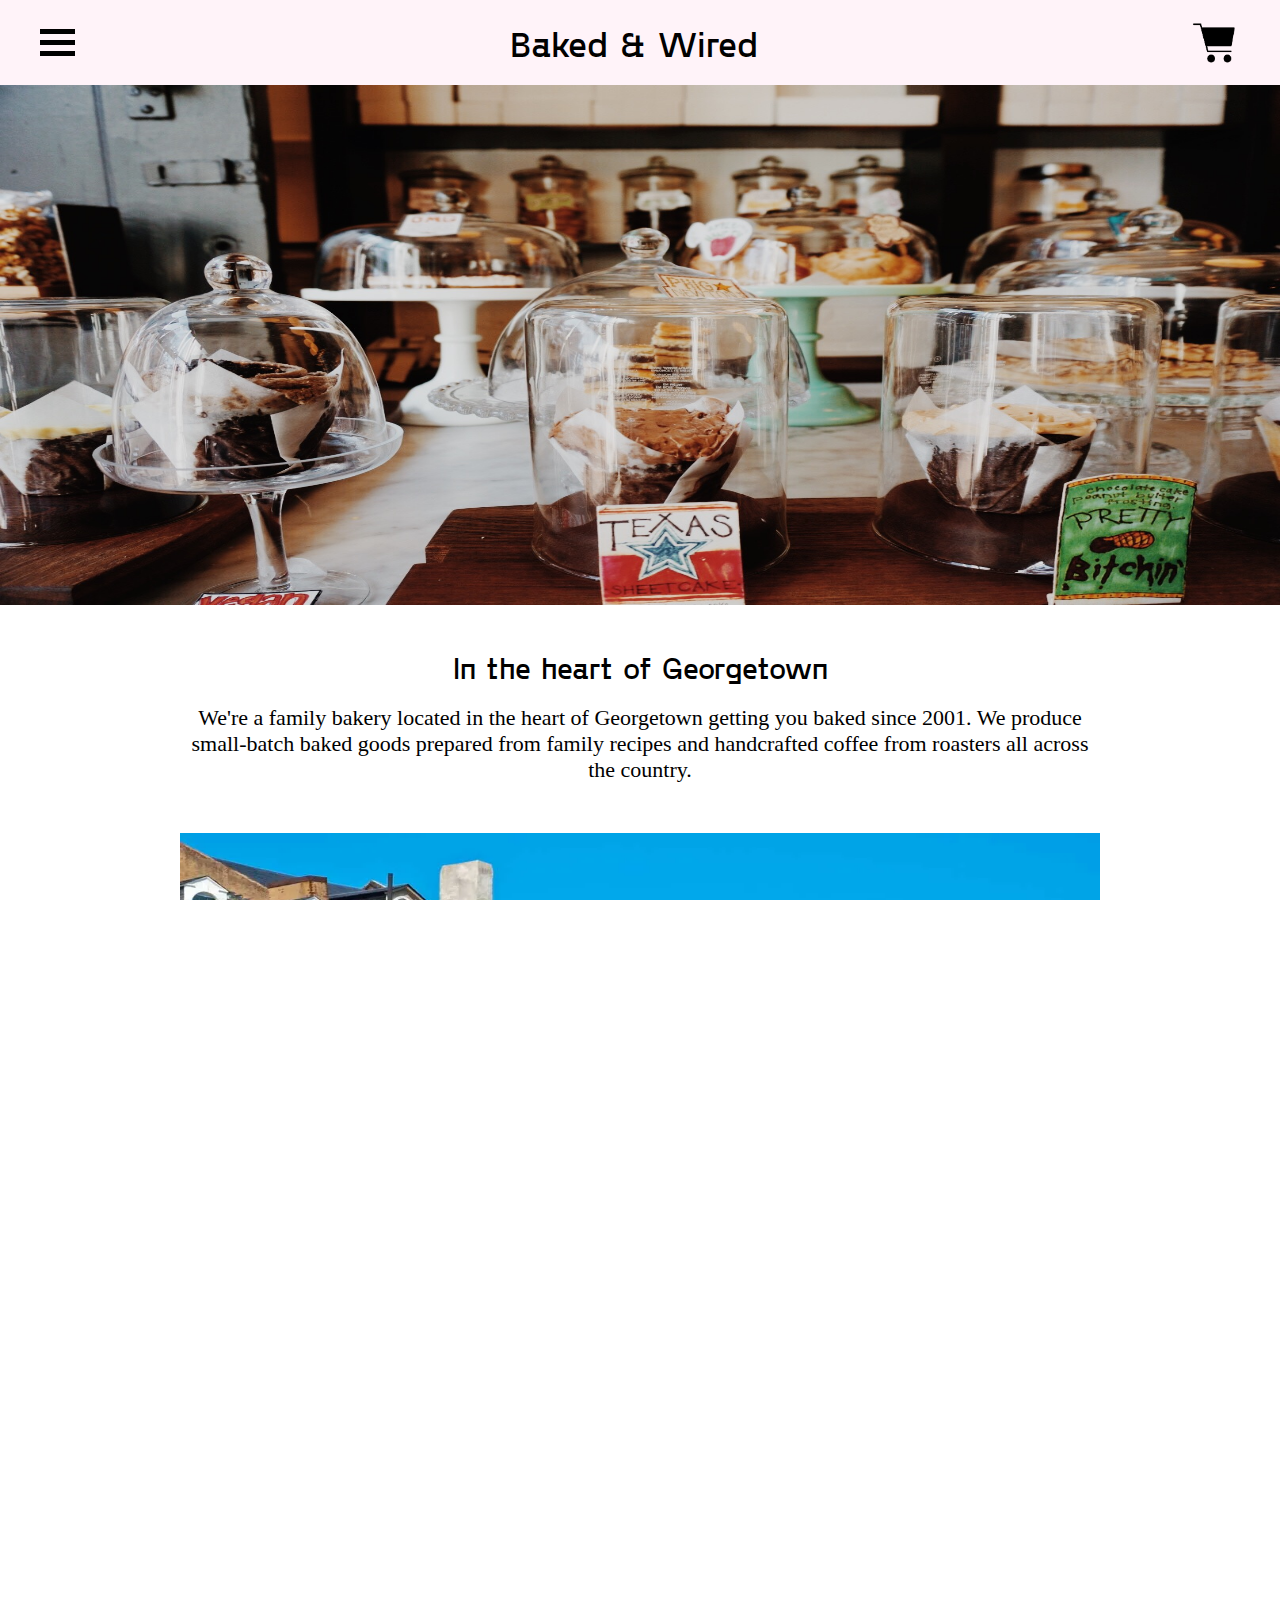
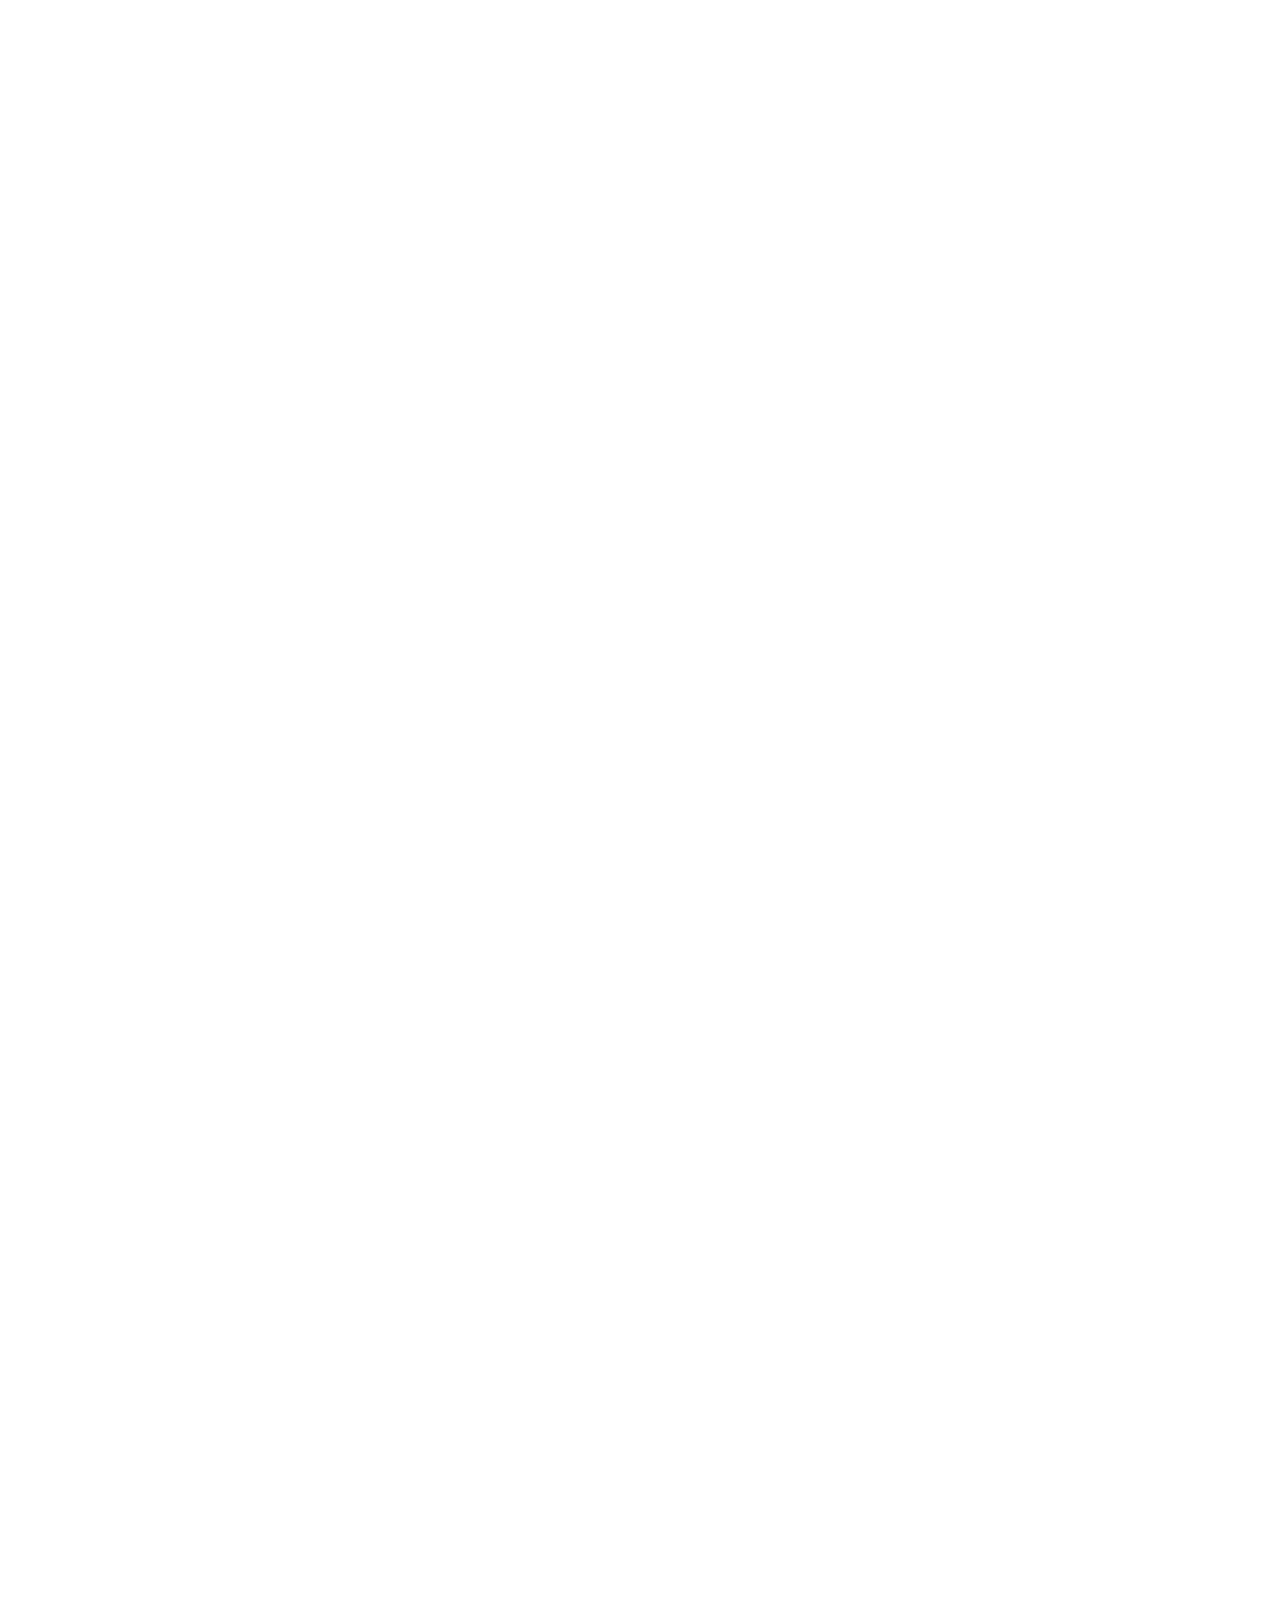
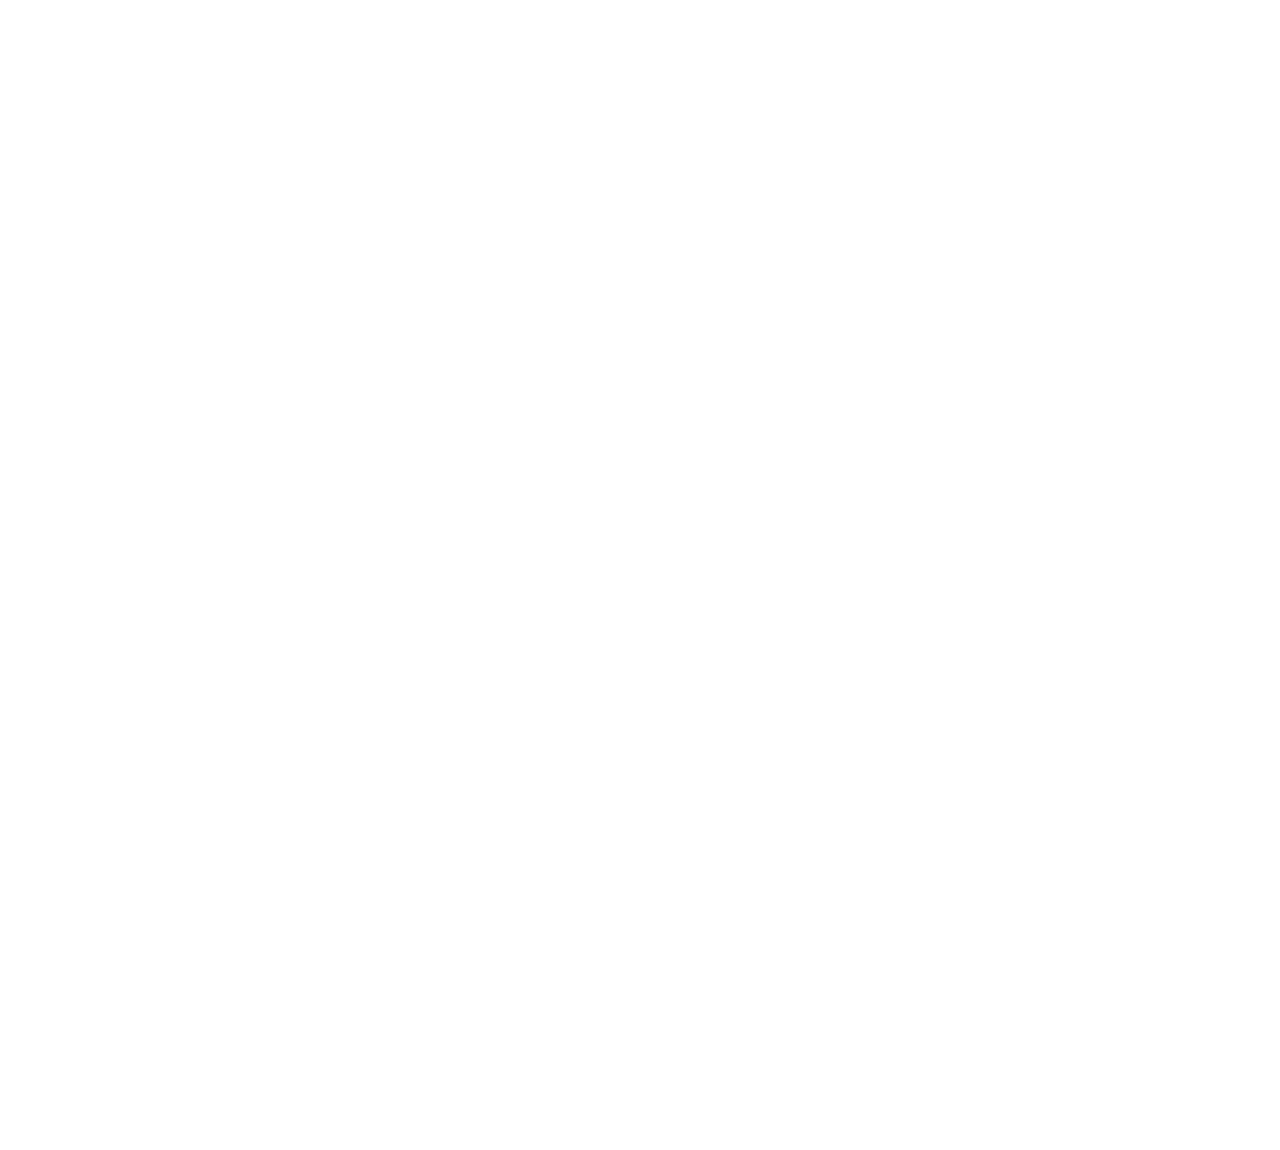
<file: index.html>
<!DOCTYPE html>
<html lang="en">
<head>
    <meta charset="UTF-8">
    <meta name="viewport" content="width=device-width, initial-scale=1.0">
    <link rel="stylesheet" href="css/reset.css">
    <link rel="stylesheet" href="css/style.css">
    <link rel="icon" type="image/x-icon" href="images/BWfavicon.jpg"> 
    <title>Baked & Wired</title>
</head>
<body>
    <a href = "#main" class="skip">Skip to Main Content</a>
    <header>
        <div class="hamburger-container" onclick="ShowHide(this)">
            <div class="bar1"></div>
            <div class="bar2"></div>
            <div class="bar3"></div>
        </div>
          
        <div id="Menu">
            <h2><a href="orders.html">advanced orders</a></h2>
            <h2><a href="https://order.toasttab.com/online/baked-wired-1052-thomas-jefferson-street-nw">same day orders</a></h2>
            <h2><a href="about.html">about</a></h2>
        </div>
        <h1><a href="index.html" class="header-logoname">Baked & Wired</a></h1>
        <img src="images/noun-basket-3267039.png" alt="shopping basket icon" class="basket">
    </header>

    <main class="container" id="main">
       
        <img src="images/Baked+and+Wired+DC.jpeg" alt="row of cupcakes on display" class="header-image">
        
        <section>
            <h2>In the heart of Georgetown</h2>
            <p> We're a family bakery located in the heart of Georgetown getting you baked since 2001. We produce small-batch baked goods prepared from family recipes and handcrafted coffee from roasters all across the country.</p>
            <img src="images/Cute-buildings-in-Georgetown-Washington-DC.jpg.webp" alt="row of businesses in georgetown dc" class="georgetown">
        </section>
        <section>
            <h2>When do you wanna get baked?</h2>
            <p>If you are ordering more than 12 individual items (except cakecups), please place an advanced order with a minimum of 72 hours notice.</p>
            <div class="button">
                <a href="https://order.toasttab.com/online/baked-wired-1052-thomas-jefferson-street-nw" class="button-1">same day orders</a>
                <a href="orders.html" class="button-1">advanced orders</a>
            </div>
        </section>
        <section>
            <h2>Featured Products</h2>
            <p>We offer a variety of goods from cakecups, drinks, packaged goods, and more!</p>
            <div class="slideshow-container">

                <div class="mySlides">
                  <img src="images/pistachio-768x768.jpg" alt="pistachio honey cakecup">
                  <div class="text">Pistachio Honey Cakecup</div>
                  <p class="button-2">$5.95</p>
                </div>
              
                <div class="mySlides">
                  <img src="images/dirty-chai-768x768.jpg" alt="dirty chai cakecup">
                  <div class="text">Dirty Chai Cakecup</div>
                  <p class="button-2">$5.95</p>
                </div>
              
                <div class="mySlides">
                  <img src="images/Sarah-Culver-41-768x768.jpg" alt="soft oatmeal cookies filled with cream cheese frosting">
                  <div class="text">Pistachio Honey Cakecup</div>
                  <p class="button-2">$36.00</p>
                </div>

                <div class="mySlides">
                    <img src="images/Sarah-Culver-27-768x768.jpg" alt="oatmeal crust with a thick layer of raspberry, blueberry or apricot jam + more oatmeal crunch on top">
                    <div class="text">Fruit Crunch Bar</div>
                    <p class="button-2">$27.00</p>
                  </div>
              
                <!-- Next and previous buttons -->
                 <div class="slideshow-arrows">
                        <a class="prev" onclick="plusSlides(-1)">&#10094;</a>
                        <a class="next" onclick="plusSlides(1)">&#10095;</a>
                 </div>
              <!-- The dots/circles -->
                <div style="text-align:center">
                    <span class="dot" onclick="currentSlide(1)"></span>
                    <span class="dot" onclick="currentSlide(2)"></span>
                    <span class="dot" onclick="currentSlide(3)"></span>
                    <span class="dot" onclick="currentSlide(4)"></span>
                </div>
            </div>
        </section>

        <section class="reviews">
            <img src="images/Sarah-Culver-127-scaled.jpg" alt="employee picking up fruit bar from display case">
            <div class="reviews-container">
                    <h3 class="customer-reviews">Serving the Community for 23 Years</h3>
                <div class="review-text">
                    <p>"Consistently impressive local gem."</p>
                    <p>- Ryan Martini</p>
                </div>
                <div>
                    <p class="review-linebreak">-------------------------</p>
                </div>
                <div class="review-text">
                    <p>"The absolute best staff and best cupcakes in DC. So thankful to have this place nearby!"</p>
                    <p>- Samantha Jarrett</p>
                </div>
                <!-- <div class="review-text">
                    <p>The absolute best cupcake you're going to find in the world.  Prove me wrong.  I bet you can't.  And this is coming from someone who doesn't really enjoy cakes or cupcakes much.</p>
                    <p>- Tim Lam</p>
                </div> -->
                <!-- Next and previous buttons -->
                <!-- <div class="slideshow-arrows">
                    <a class="prev" onclick="plusSlides(-1)">&#10094;</a>
                    <a class="next" onclick="plusSlides(1)">&#10095;</a>
                </div> -->
                <!-- <div style="text-align:center">
                    <span class="dot-1" onclick="currentSlide(5)"></span>
                    <span class="dot-1" onclick="currentSlide(6)"></span>
                    <span class="dot-1" onclick="currentSlide(7)"></span>
                </div>
            </div> -->
            
            
        </section>
        <!-- <section>
            <h2>Just in Time for the Holidays</h2>
            <p>Give a gift you know they'll love!</p>
            <div class="holiday">
                <img src="images/IMG_3390-768x768.jpg" alt="baked and wired mugs">
                <p class="button-2">shop merch</p>
            </div>
            <div class="holiday">
                <img src="images/gift-card2.png" alt="baked and wired gift card">
                <p class="button-2">shop gift cards</p>

            </div>
            <hr>
           
        </section> -->
        <section>
            <img src="images/IMG_16881-e1545272868851.webp" alt="storefront of Baked and Wired" class="georgetown-storefront">
            <h2>Come Visit Us</h2>
            <p>1052 Thomas Jefferson St NW, Washington, DC 20007</p>
            <div class="button">
                <a href="https://order.toasttab.com/online/baked-wired-1052-thomas-jefferson-street-nw" class="button-1">order ahead</a>
                <a href="https://www.google.ca/maps/place/Baked+%26+Wired/@38.9039997,-77.0603429,17z/data=!3m1!4b1!4m6!3m5!1s0x89b7b64c77125887:0xe1d712a0d4705b54!8m2!3d38.9039997!4d-77.0603429!16s%2Fm%2F0j2857p?hl=en&entry=ttu&g_ep=EgoyMDI0MTIwNC4wIKXMDSoASAFQAw%3D%3D" class="button-1">get directions</a>
            </div>
           
            
           
        </section>
        
        
        <!-- <script>
            let slideIndex2 = 1;
            showSlides(slideIndex2);

            // Next/previous controls
            function plusSlides(n) {
            showSlides(slideIndex2 += n);
            }

            // Thumbnail image controls
            function currentSlide(n) {
            showSlides(slideIndex2 = n);
            }

            function showSlides(n) {
            let i;
            let slides = document.getElementsByClassName("review-text");
            let dots = document.getElementsByClassName("dot-1");
            if (n > slides.length) {slideIndex2 = 1}
            if (n < 1) {slideIndex2 = slides.length}
            for (i = 0; i < slides.length; i++) {
                slides[i].style.display = "none";
            }
            for (i = 0; i < dots.length; i++) {
                dots[i].className = dots[i].className.replace(" active", "");
            }
            slides[slideIndex2-1].style.display = "block";
            dots[slideIndex2-1].className += " active";
            }
        </script> -->
        <script src= "js/cupcake.JS"></script>
        <script>
            let slideIndex = 1;
            showSlides(slideIndex);

            // Next/previous controls
            function plusSlides(n) {
            showSlides(slideIndex += n);
            }

            // Thumbnail image controls
            function currentSlide(n) {
            showSlides(slideIndex = n);
            }

            function showSlides(n) {
            let i;
            let slides = document.getElementsByClassName("mySlides");
            let dots = document.getElementsByClassName("dot");
            if (n > slides.length) {slideIndex = 1}
            if (n < 1) {slideIndex = slides.length}
            for (i = 0; i < slides.length; i++) {
                slides[i].style.display = "none";
            }
            for (i = 0; i < dots.length; i++) {
                dots[i].className = dots[i].className.replace(" active", "");
            }
            slides[slideIndex-1].style.display = "block";
            dots[slideIndex-1].className += " active";
            }

        </script>
        <footer>
            <h1 class="footer-header">Baked & Wired</h1>
            <div>
                <p class="paragraph-regular">Store Hours</p>
                <p class="paragraph-regular">Mon - Thurs: 8am - 4pm</p>
                <p class="paragraph-regular">Fri - Sat: 8am - 8pm</p>
                <p class="paragraph-regular">Sun: 8am - 4pm</p>
            </div>
            <div>
                <p class="footer-second-line">© Copyrights <span id="year"></span> Baked & Wired. All Rights Reserved</p>
                <div class="footer-last-line">
                    <a href="https://bakedandwired.com/privacy-policy/">Privacy Policy</a>
                    <p class="paragraph-regular">&</p>
                    <a href="https://bakedandwired.com/terms-and-conditions/">Terms of Use</a>
                </div>
            </div>
    
            
    
        </footer>
        <script>
            document.getElementById("year").innerHTML = new Date().getFullYear();
        </script>
        

    </main>
</body>
</file>
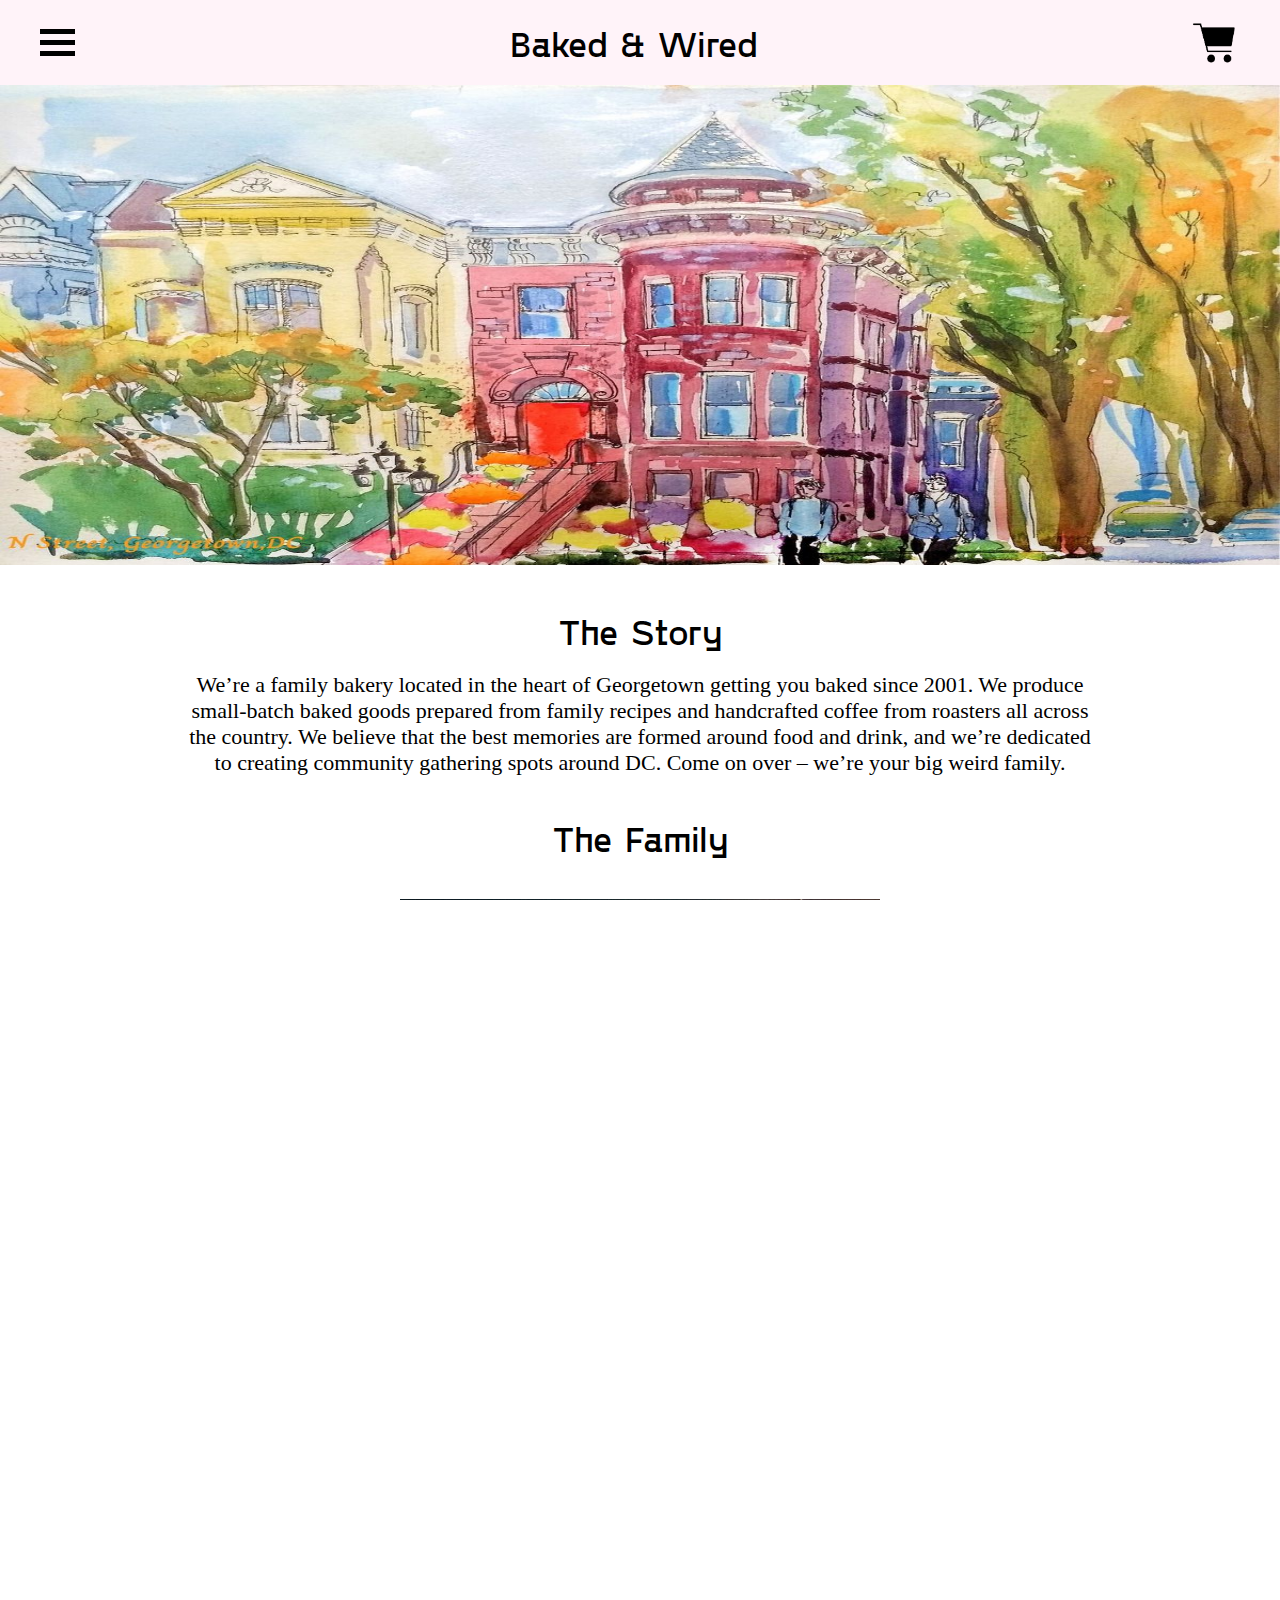
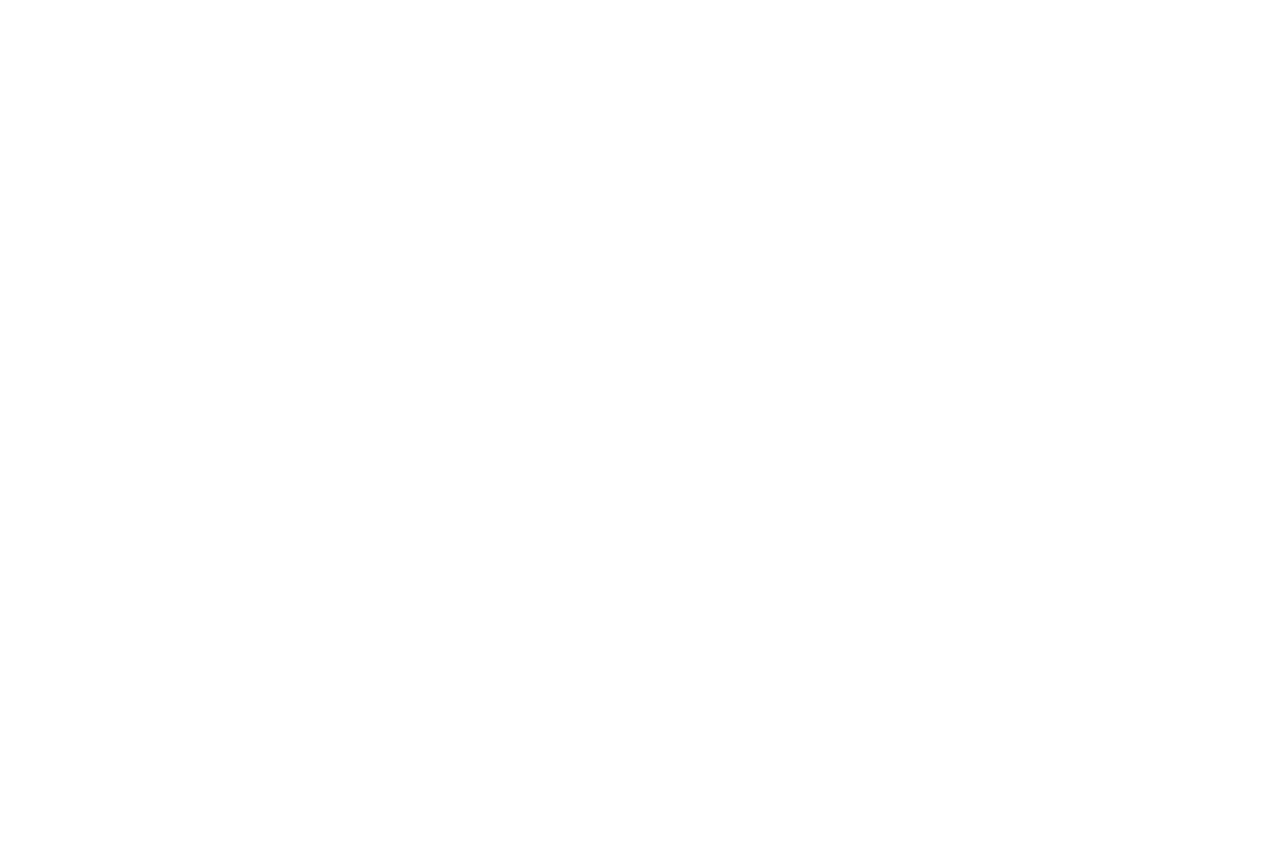
<file: about.html>
<!DOCTYPE html>
<html lang="en">
<head>
    <meta charset="UTF-8">
    <meta name="viewport" content="width=device-width, initial-scale=1.0">
    <link rel="stylesheet" href="css/reset.css">
    <link rel="stylesheet" href="css/style.css">
    <link rel="icon" type="image/x-icon" href="images/BWfavicon.jpg"> 
    <title>Baked & Wired</title>
</head>
<body>
    <a href = "#main" class="skip">Skip to Main Content</a>
    <header>
        <div class="hamburger-container" onclick="ShowHide(this)">
            <div class="bar1"></div>
            <div class="bar2"></div>
            <div class="bar3"></div>
        </div>
          
        <div id="Menu">
            <h2><a href="orders.html">advanced orders</a></h2>
            <h2><a href="https://order.toasttab.com/online/baked-wired-1052-thomas-jefferson-street-nw">same day orders</a></h2>
            <h2><a href="about.html">about</a></h2>
        </div>
        <h1><a href="index.html" class="header-logoname">Baked & Wired</a></h1>
        <img src="images/noun-basket-3267039.png" alt="shopping basket icon" class="basket">
    </header>

    <main class="container" id="main">
        <img src="images/georgetown-coverabout.jpg" alt="watercolor art of homes in georgetown dc" class="about-coverart">
        <section>
            <h1>The Story</h1>
            <p>We’re a family bakery located in the heart of Georgetown getting you baked since 2001. We produce small-batch baked goods prepared from family recipes and handcrafted coffee from roasters all across the country. We believe that the best memories are formed around food and drink, and we’re dedicated to creating community gathering spots around DC. Come on over – we’re your big weird family.</p>
        </section>
        <section>
            <h1>The Family</h1>
            <img src="images/bw_family-1024x683.jpg" alt="image of the family who started baked & wired" class="georgetown-2">
            <p>Tessa, Zak, Teresa, & Tony</p>
        </section>

        <div class="about-container">
            <section>
                <h1>The Sister Stores</h1>
                <img src="images/a-baked-jointstore.jpg" alt="customers sitting around and eating in a cafe" class="georgetown-3">
                <p>At a baked joint, we specialize in naturally leavened bread – handmade and baked daily on site. We also pair our fresh bread with homey ingredients to offer a menu of the same type of food we eat at home – simple cooking done well. You can also find baked&wired desserts here!</p>
                <a href="https://abakedjoint.com/" class="button-2">a baked joint</a>
            </section>
            <section>
                <h1>The Spot</h1>
                <img src="images/Sarah-Culver-169-scaled.jpg" alt="customers walking in and out of the bakery" class="georgetown-3">
                <p>You can find us at 1052 Thomas Jefferson St NW, Washington, DC 20007. We are no longer accepting phone calls. Please please please check our faq’s to answers to most of your questions! Or email us. info@bakedandwired.com. We are responsive and always happy to assist customers!</p>
                
                <a href="https://www.google.ca/maps/place/Baked+%26+Wired/@38.9039997,-77.0603429,17z/data=!3m1!4b1!4m6!3m5!1s0x89b7b64c77125887:0xe1d712a0d4705b54!8m2!3d38.9039997!4d-77.0603429!16s%2Fm%2F0j2857p?hl=en&entry=ttu&g_ep=EgoyMDI0MTIwNC4wIKXMDSoASAFQAw%3D%3D" class="button-2">get directions</a>
            </section>

        </div>
        


































        <script src= "js/cupcake.JS"></script>
        <footer>
            <h1 class="footer-header">Baked & Wired</h1>
            <div>
                <p class="paragraph-regular">Store Hours</p>
                <p class="paragraph-regular">Mon - Thurs: 8am - 4pm</p>
                <p class="paragraph-regular">Fri - Sat: 8am - 8pm</p>
                <p class="paragraph-regular">Sun: 8am - 4pm</p>
            </div>
            <div>
                <p class="footer-second-line">© Copyrights <span id="year"></span> Baked & Wired. All Rights Reserved</p>
                <div class="footer-last-line">
                    <a href="https://bakedandwired.com/privacy-policy/">Privacy Policy</a>
                    <p class="paragraph-regular">&</p>
                    <a href="https://bakedandwired.com/terms-and-conditions/">Terms of Use</a>
                </div>
            </div>
    
            
    
        </footer>
        <script>
            document.getElementById("year").innerHTML = new Date().getFullYear();
        </script>
        


    </main>
</body>
</file>
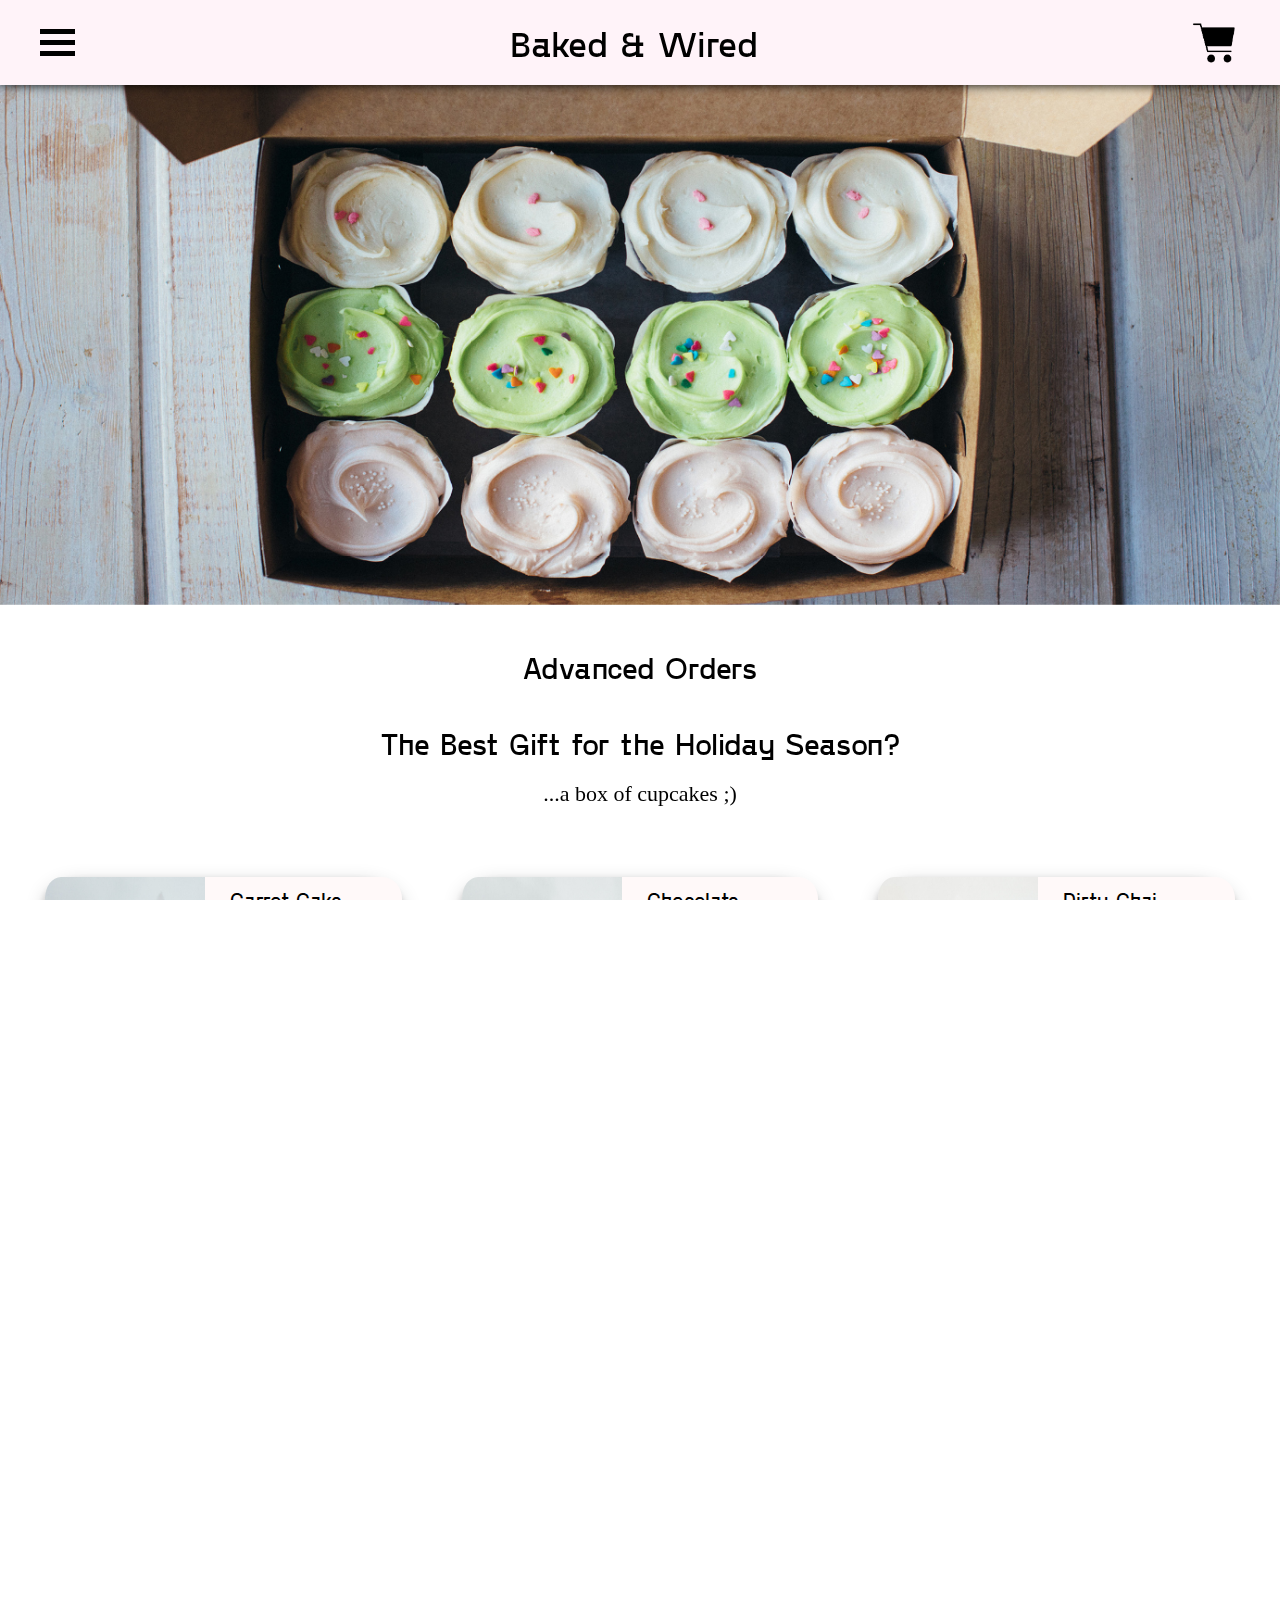
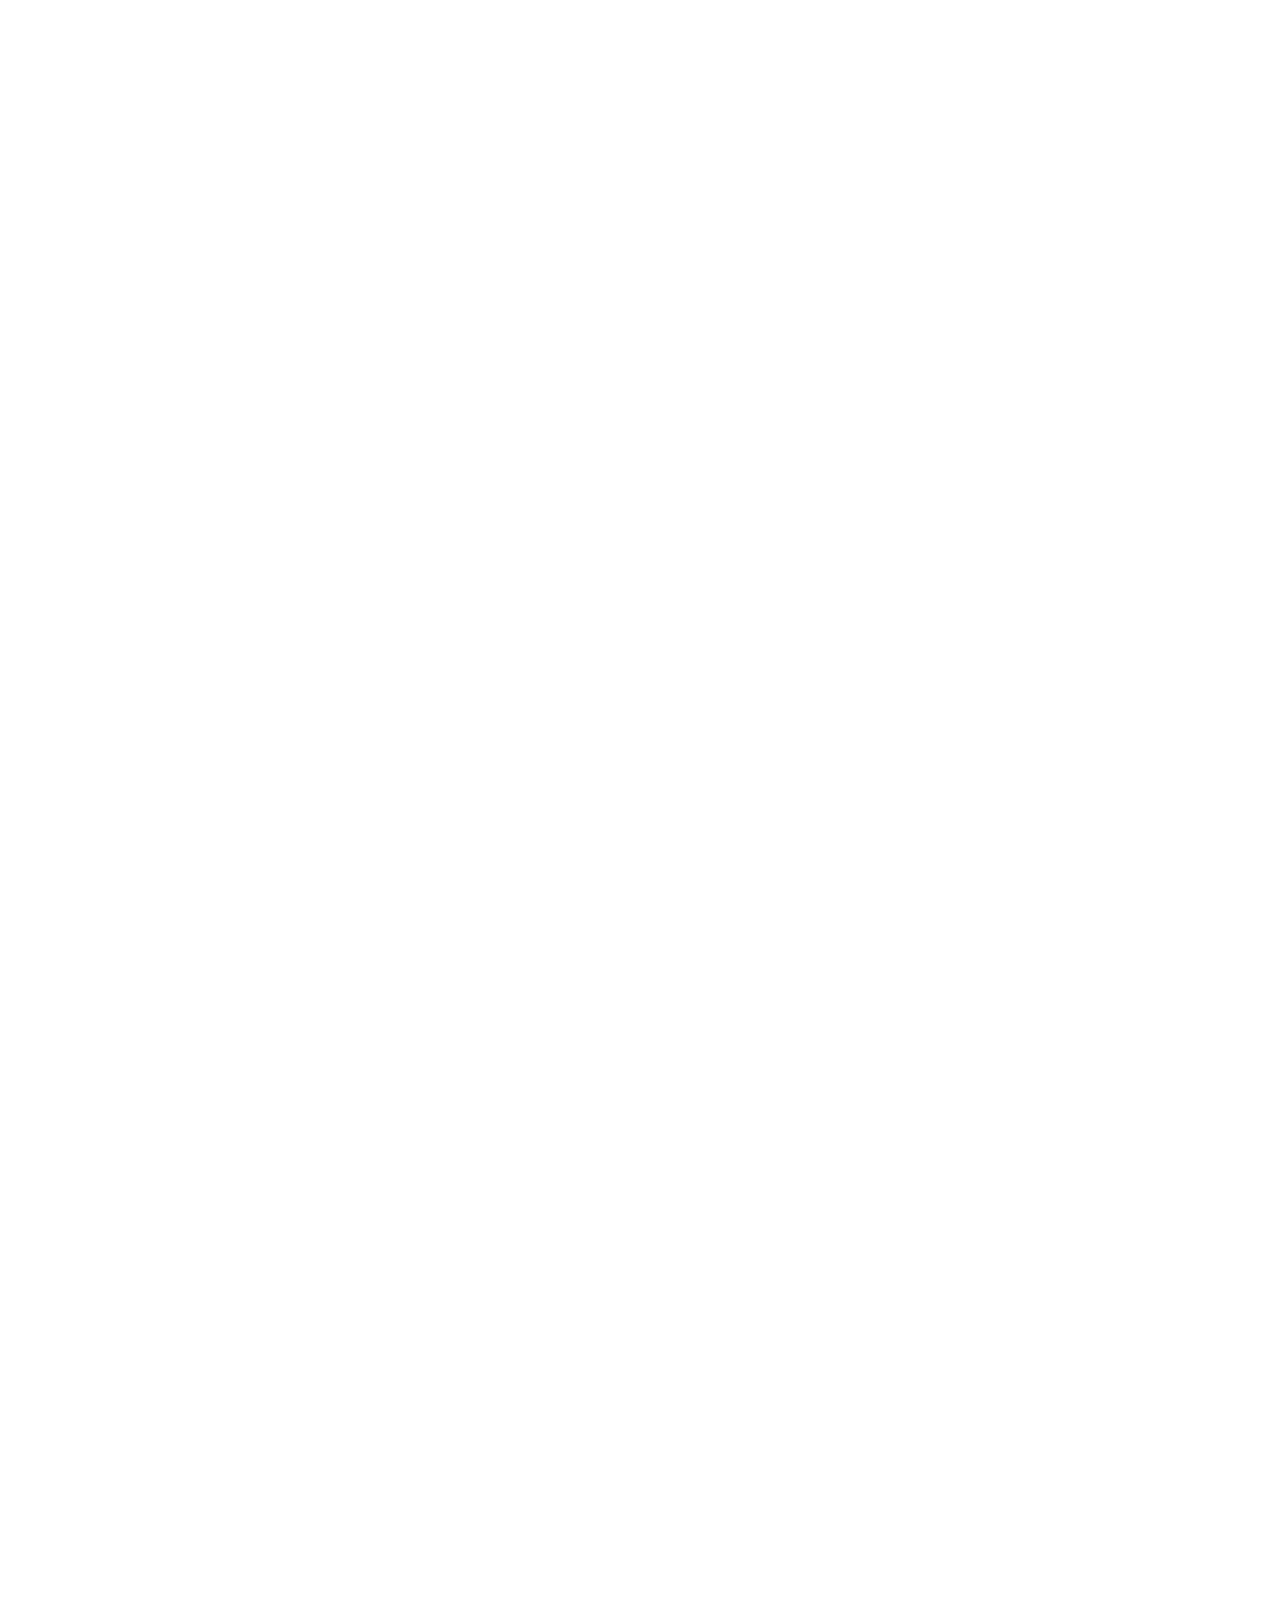
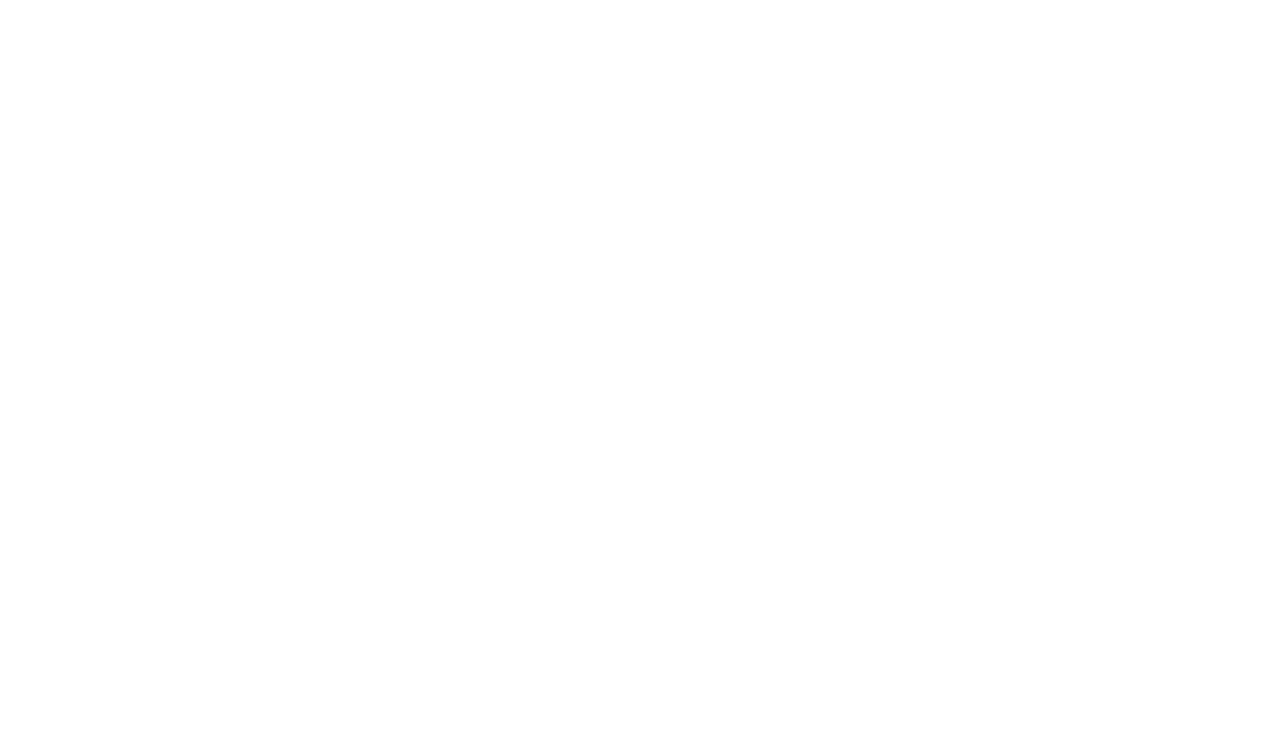
<file: orders.html>
<!DOCTYPE html>
<html lang="en">
<head>
    <meta charset="UTF-8">
    <meta name="viewport" content="width=device-width, initial-scale=1.0">
    <link rel="stylesheet" href="css/reset.css">
    <link rel="stylesheet" href="css/style.css">
    <link rel="icon" type="image/x-icon" href="images/BWfavicon.jpg"> 
    <title>Baked & Wired</title>
</head>
<body>
    <a href = "#main" class="skip">Skip to Main Content</a>
    <header>
        <div class="hamburger-container" onclick="ShowHide(this)">
            <div class="bar1"></div>
            <div class="bar2"></div>
            <div class="bar3"></div>
        </div>
          
        <div id="Menu">
            <h2><a href="orders.html">advanced orders</a></h2>
            <h2><a href="https://order.toasttab.com/online/baked-wired-1052-thomas-jefferson-street-nw">same day orders</a></h2>
            <h2><a href="about.html">about</a></h2>
        </div>
        <h1><a href="index.html" class="header-logoname">Baked & Wired</a></h1>
        <img src="images/noun-basket-3267039.png" alt="shopping basket icon" class="basket">
    </header>
    
    <main class="container" id="main">
        <img src="images/bw_cakecups.jpg" alt="box of assorted cupcakes" class="header-image2">
        
        <h2>Advanced Orders</h2>
        <h2>The Best Gift for the Holiday Season?</h2>
        <p>...a box of cupcakes ;)</p>

        <div class="cupcake-box">
            <!-- <section class="cupcake-container">
                <div>
                    <img src="images/coconut-300x300.jpg" alt="coconut cupcake" class="cupcake-style">
                </div>
                <div class="cupcake-rectangle-text">
                    <h3>Coconut</h3>
                    <p class="cupcake-container-text">Vanilla cake with a coconut buttercream topped with toasted coconut.</p>
                    <h3>$5.95</h3>
                </div>
            </section> -->
            <section class="cupcake-container">
                <div>
                    <img src="images/Product Images/carrotcake-768x771.jpg" alt="carrot cake cupcake" class="cupcake-style">
                </div>
                <div class="cupcake-rectangle-text">
                    <h3>Carrot Cake</h3>
                    <p class="cupcake-container-text">Moist carrot-flecked cake with crunchy pecans and cream cheese frosting.</p>
                    <h3>$5.95</h3>
                </div>
            </section>
            <section class="cupcake-container">
                <div>
                    <img src="images/Product Images/chocolate-doom-768x768.jpg" alt="chocolate doom cupcake" class="cupcake-style">
                </div>
                <div class="cupcake-rectangle-text">
                    <h3>Chocolate Doom</h3>
                    <p class="cupcake-container-text">Eat at your own risk. Chocolate cake with a dark chocolate satin frosting.</p>
                    <h3>$5.95</h3>
                </div>
            </section>
            <section class="cupcake-container">
                <div>
                    <img src="images/dirty-chai-768x768.jpg" alt="dirty chai cupcake" class="cupcake-style">
                </div>
                <div class="cupcake-rectangle-text">
                    <h3>Dirty Chai</h3>
                    <p class="cupcake-container-text">Vanilla cake blended with chai spices and topped with espresso buttercream frosting.</p>
                    <h3>$5.95</h3>
                </div>
            </section>

        </div>
        <div class="cupcake-box">
            <section class="cupcake-container">
                <div>
                    <img src="images/Product Images/german-chocolate-768x768.jpg" alt="german chocolate cupcake" class="cupcake-style">
                </div>
                <div class="cupcake-rectangle-text">
                    <h3>German Chocolate</h3>
                    <p class="cupcake-container-text">Light chocolate cake topped with gooey coconut pecan frosting.</p>
                    <h3>$5.95</h3>
                </div>
            </section>
            <section class="cupcake-container">
                <div>
                    <img src="images/Product Images/chocolate-chipper-768x767.jpg" alt="gluten free chocolate chipper cupcake" class="cupcake-style">
                </div>
                <div class="cupcake-rectangle-text">
                    <h3>Chipper (gluten free)</h3>
                    <p class="cupcake-container-text">Vanilla cake with mini chocolate chips topped with a vanilla buttercream frosting. Gluten Free.</p>
                    <h3>$5.95</h3>
                </div>
            </section>
            <section class="cupcake-container">
                <div>
                    <img src="images/Product Images/karens-768x767.jpg" alt="karen's cupcake" class="cupcake-style">
                </div>
                <div class="cupcake-rectangle-text">
                    <h3>Karen's Birthday</h3>
                    <p class="cupcake-container-text">The family recipe for moist chocolate cake with a vanilla buttercream frosting.</p>
                    <h3>$5.95</h3>
                </div>
            </section>

        </div>

        <div class="cupcake-box">
            <section class="cupcake-container">
                <div>
                    <img src="images/pistachio-768x768.jpg" alt="pistachio honey cupcake" class="cupcake-style">
                </div>
                <div class="cupcake-rectangle-text">
                    <h3>Pistachio Honey</h3>
                    <p class="cupcake-container-text">Vanilla cake with ground pistachios and honey-cardamom cream cheese buttercream</p>
                    <h3>$5.95</h3>
                </div>
            </section>
            <section class="cupcake-container">
                <div>
                    <img src="images/Product Images/pretty-bitchin-768x768.jpg" alt="pretty bitchin' cupcake" class="cupcake-style">
                </div>
                <div class="cupcake-rectangle-text">
                    <h3>Pretty Bitchin'</h3>
                    <p class="cupcake-container-text">Chocolate cake with a crunchy peanut butter frosting.</p>
                    <h3>$5.95</h3>
                </div>
            </section>
            <section class="cupcake-container">
                <div>
                    <img src="images/Product Images/strawberry-1-768x768.jpg" alt="strawberry cupcake" class="cupcake-style">
                </div>
                <div class="cupcake-rectangle-text">
                    <h3>Strawberry Cupcake</h3>
                    <p class="cupcake-container-text">Vanilla cake with fresh strawberries folded in the batter finished with a swirl of pink buttercream.</p>
                    <h3>$5.95</h3>
                </div>
            </section>

        </div>
        
        
        <!-- Beginning of Bars Section -->
        <section>
            <h2>Bars</h2>
            <h2>From brownies to rice krispie treats</h2>
            <p>we've got just what you need!</p>
        </section>

        <div class="cupcake-box">
            <section class="cupcake-container">
                <div>
                    <img src="images/Product Images/Sarah-Culver-22-768x768.jpg" alt="Beesting Bar with almonds and honey" class="cupcake-style">
                </div>
                <div class="cupcake-rectangle-text">
                    <h3>Beesting</h3>
                    <p class="cupcake-container-text">Box of 6. A BW classic and the owner’s favorite! shortbread with sliced almonds + honey.</p>
                    <h3>$22.50</h3>
                </div>
            </section>
            <section class="cupcake-container">
                <div>
                    <img src="images/Product Images/Sarah-Culver-32-768x766.jpg" alt="brownies" class="cupcake-style">
                </div>
                <div class="cupcake-rectangle-text">
                    <h3>Brownies</h3>
                    <p class="cupcake-container-text">Flavors are plain jain, a classic fudge brownie, or cream cheese, classic fudge brownie with a cream cheese swirl.</p>
                    <h3>$28.50 – $31.50</h3>
                </div>
            </section>
            <section class="cupcake-container">
                <div>
                    <img src="images/Sarah-Culver-27-768x768.jpg" alt="fruit crunch bar" class="cupcake-style">
                </div>
                <div class="cupcake-rectangle-text">
                    <h3>Fruit Crunch Bar</h3>
                    <p class="cupcake-container-text">Oatmeal crust with a thick layer of raspberry, blueberry or apricot jam + more oatmeal crunch on top.</p>
                    <h3>$27.00</h3>
                </div>
            </section>
        </div>

        <div class="cupcake-box">
            <section class="cupcake-container">
                <div>
                    <img src="images/Product Images/Sarah-Culver-29-1-768x768.jpg" alt="omg smores bar" class="cupcake-style">
                </div>
                <div class="cupcake-rectangle-text">
                    <h3>Omg</h3>
                    <p class="cupcake-container-text">Graham cracker crust layered with homemade caramel, marshmallow, + bittersweet chocolate glaze.</p>
                    <h3>$28.50</h3>
                </div>
            </section>
            <section class="cupcake-container">
                <div>
                    <img src="images/Product Images/Sarah-Culver-121-768x512.jpg" alt="Phig Newton" class="cupcake-style">
                </div>
                <div class="cupcake-rectangle-text">
                    <h3>Phig Newton</h3>
                    <p class="cupcake-container-text">Box of 6. soft lemon shortbread with date filling.</p>
                    <h3>$22.50</h3>
                </div>
            </section>
            <section class="cupcake-container">
                <div>
                    <img src="images/Product Images/soccer-mom-bar-serve-scaled-e1644437688372-768x547.jpg" alt="soccer mom bar" class="cupcake-style">
                </div>
                <div class="cupcake-rectangle-text">
                    <h3>Soccer Mom Bar</h3>
                    <p class="cupcake-container-text">Graham cracker crust topped with chocolate & butterscotch chips, pecans and coconut.</p>
                    <h3>$27.00</h3>
                </div>
            </section>
        </div>
        
        
        <!-- <section class="cupcake-container">
            <div>
                <img src="images/Product Images/IMG_6042-768x631.jpg" alt="Rice Krispie Treat" class="cupcake-style">
            </div>
            <div class="cupcake-rectangle-text">
                <h3>Rice Krispie Treat</h3>
                <p class="cupcake-container-text">Box of 6. A childhood treat that adults alike still love!

                </p>
                <h3>$25.50</h3>
            </div>
        </section> -->


        <!-- Start of the Cookies Section -->
        
        <section>
            <h2>Cookies</h2>
            <h2>For all the cookie lovers</h2>
            <p>we're a little biased but we've got the best...</p>
        </section>

        <div class="cupcake-box">
            <section class="cupcake-container">
                <div>
                    <img src="images/Sarah-Culver-41-768x768.jpg" alt="Lil Bertha Sammie Cookies" class="cupcake-style">
                </div>
                <div class="cupcake-rectangle-text">
                    <h3>Lil Bertha Sammie Cookies</h3>
                    <p class="cupcake-container-text">Soft oatmeal cookies filled with cream cheese frosting. Think Little Debbie sandwich cookie but better.</p>
                    <h3>$36.00</h3>
                </div>
            </section>
            <section class="cupcake-container">
                <div>
                    <img src="images/Product Images/Sarah-Culver-45-1-768x768.jpg" alt="stack of cookies" class="cupcake-style">
                </div>
                <div class="cupcake-rectangle-text">
                    <h3>Cookies</h3>
                    <p class="cupcake-container-text">Box of 6 cookies, choose your own flavors! </p>
                    <h3>$22.50</h3>
                </div>
            </section>
            <section class="cupcake-container">
                <div>
                    <img src="images/Product Images/lemon-ginjah-768x1024.jpg" alt="Ginger Lemon Cookie Sammie" class="cupcake-style">
                </div>
                <div class="cupcake-rectangle-text">
                    <h3>Ginger Lemon Cookie Sammie</h3>
                    <p class="cupcake-container-text">Vanilla cake with a Coconut Buttercream topped with Toasted Coconut</p>
                    <h3>$36.00</h3>
                </div>
            </section>
        </div>
        
        <!-- Start of Packaged Goods Section -->
        <section>
            <h2>Packaged Goods</h2>
            <h2>Tis the Season!</h2>
            <p>we also ship our goods far and wide :)</p>
        </section>

        <div class="cupcake-box">
            <section class="cupcake-container">
                <div>
                    <img src="images/Product Images/IMG_0296-696x1024.jpg" alt="caramel almond popcorn in a packaged bag" class="cupcake-style">
                </div>
                <div class="cupcake-rectangle-text">
                    <h3>Caramel Almond Popcorn</h3>
                    <p class="cupcake-container-text">Packaged Caramel Almond Popcorn</p>
                    <h3>$7.50</h3>
                </div>
            </section>
            <section class="cupcake-container">
                <div>
                    <img src="images/Product Images/IMG_0284-527x1024.jpg" alt="Hippie Crack with fruit in a packaged bag" class="cupcake-style">
                </div>
                <div class="cupcake-rectangle-text">
                    <h3>Hippie Crack with fruit</h3>
                    <p class="cupcake-container-text">A mixture of toasted rolled oats and sliced almonds, dried cranberries, apricots, cherries, and currants, and...</p>
                    <h3>$17.50</h3>
                </div>
            </section>
            <section class="cupcake-container">
                <div>
                    <img src="images/Product Images/IMG_0265-593x1024.jpg" alt="Hippie Crack without fruit" class="cupcake-style">
                </div>
                <div class="cupcake-rectangle-text">
                    <h3>Hippie Crack without fruit</h3>
                    <p class="cupcake-container-text">A mixture of toasted rolled oats and sliced almonds, dried cranberries, apricots, cherries, and currants, and...</p>
                    <h3>$16.00</h3>
                </div>
            </section>
        </div>


        <script src= "js/cupcake.JS"></script>
        <footer>
            <h1 class="footer-header">Baked & Wired</h1>
            <div>
                <p class="paragraph-regular">Store Hours</p>
                <p class="paragraph-regular">Mon - Thurs: 8am - 4pm</p>
                <p class="paragraph-regular">Fri - Sat: 8am - 8pm</p>
                <p class="paragraph-regular">Sun: 8am - 4pm</p>
            </div>
            <div>
                <p class="footer-second-line">© Copyrights <span id="year"></span> Baked & Wired. All Rights Reserved</p>
                <div class="footer-last-line">
                    <a href="https://bakedandwired.com/privacy-policy/">Privacy Policy</a>
                    <p class="paragraph-regular">&</p>
                    <a href="https://bakedandwired.com/terms-and-conditions/">Terms of Use</a>
                </div>
            </div>
    
            
    
        </footer>
        <script>
            document.getElementById("year").innerHTML = new Date().getFullYear();
        </script>
        

        





    </main>

</body>
</file>
<file: css/style.css>
@font-face {
        font-family: "gosha-sans";
        src:url(../fonts/GoshaSansRegular.otf);
}

h1{
    font-family: "gosha-sans";
    font-size: 25px;
    text-align: center;
}
html, body {
    margin: 0;
    padding: 0;
    height: 100%; /* Ensures the document takes full height */
    overflow-x: hidden; /* Prevent horizontal scrolling */
    margin-top:25px;
}

/* Add padding to content to account for the header height */
.content {
    padding-top: 100px; /* Adjust this to match or slightly exceed the header's height */
    height: 2000px; /* This is for demonstration purposes, so your page will scroll */
}
a.skip{
    background: white;
    left: 0;
    padding: 6px;
    position: absolute;
    top: -40px;
    -webkit-transition: top 1s ease-out;
    transition: top 1s ease-out;
    z-index: 2000;
}
a.skip:focus{
    top:20px;
    color: black;
    text-decoration-style: solid;
}

header {
    padding-left: 40px;
    padding-right: 40px;
    background-color: #fff3f9;
    position: fixed;
    top: 0;
    left: 0;
    right: 0;
    height: 85px;
    display: flex;
    align-items: center;
    justify-content: space-between;
    box-shadow: 0 0 10px 0 black;
    gap:20px;
    z-index: 1000; 
}
a.header-logoname{
    text-decoration: none;
    color: #000000;
   
}
.basket{
    height: 50%; 
    max-width: 100%;
    
}
/* Header */
.hamburger-container {
    display: block;
    cursor: pointer;
    width: 35px;
}

.bar1, .bar2, .bar3 {
    display: block;
    cursor: pointer;
    width: 35px;
    height: 5px;
    background-color: #000000;
    margin: 6px 0;
    transition: 0.4s;
}

.change .bar1 {
    -webkit-transform: rotate(-45deg) translate(-9px, 6px);
    transform: rotate(-45deg) translate(-9px, 6px);
}

.change .bar2 {
    opacity: 0;
}

.change .bar3 {
    -webkit-transform: rotate(45deg) translate(-8px, -8px);
    transform: rotate(45deg) translate(-8px, -8px);
}

/* Menu Styling */
#Menu {

  width: 100%; /* Make the menu span the entire width of the screen */
  height: 100vh; /* Make the menu take up the full height of the viewport */
  background-color: rgba(56, 56, 56, 0.8); /* Translucent dark background */
  display: none; /* Hidden by default */
  position: absolute; /* Position relative to the page */
  top: 84px; /* Adjust based on the height of your header */
  left: 0; /* Align to the left of the page */
  z-index: 999; /* Ensure the menu is above other content but below the header */
  padding: 20px;
    a{
        flex-direction: column; 
        justify-content: center; 
        align-items: center; 
    }
}

#Menu h2 {
    margin: 10px;
}

#Menu a {
    text-decoration: none;
    color: #ffffff;
}
/* Navbar (for desktop) */
.navbar {
    display: flex;
    align-items: center;
}

.navbar ul {
    display: flex;
    margin: 0;
    padding: 0;
    list-style: none;
}

.navbar ul li {
    margin: 0 20px;
}

.navbar ul li a {
    text-decoration: none;
    color: #000;
    font-size: 16px;
    padding: 8px 12px;
}

.navbar ul li a:hover {
    background-color: #575757;
    color: white;
}


h2{
    font-family: "gosha-sans";
    font-size: 22px;
    padding-top: 40px;
    margin: 0px 50px 0px 50px;
    text-align: center;
}
h3{
    font-family: "gosha-sans";
    font-size: 18px;
    
    padding-left: 25px;
    padding-right: 25px;
    padding-top: 10px;
    padding-bottom:10px;
    /* margin: 0px 50px 0px 50px; */

}
p{
    padding: 20px;
    margin-left: 10px;
    margin-right: 10px;
    margin-bottom: 20px;
    font-size: 16px;
    text-align: center;
}
.georgetown{
    width: 100%;

}
div.text{
    font-size: 16px;
}
.button-1{
    a{
        color: black;
        text-decoration: none;
    }

    background-color: rgb(0, 0, 0);
    border: solid 1px;
    color: rgb(255, 255, 255);
    padding: 15px 15px 15px 15px;
    /* padding: 5px 60px; */
    text-align: center;
    text-decoration: none;
    display: block;
    font-size: 14px;
    font-family: "gosha-sans";
    margin: 5px 5px;
    cursor: pointer;
    

}
.button-2{
    a{
        color: black;
        text-decoration: none;
    }

    background-color: rgb(0, 0, 0);
    border: solid 1px;
    color: rgb(255, 255, 255);
    padding: 15px 15px 15px 15px;
    /* padding: 5px 60px; */
    text-align: center;
    text-decoration: none;
    display: block;
    font-size: 14px;
    font-family: "gosha-sans";
    margin: 20px 90px 20px 90px;
    cursor: pointer;
    
}
.button-3{
    a{
        color: black;
        text-decoration: none;
    }

    background-color: rgb(0, 0, 0);
    border: solid 1px;
    color: rgb(255, 255, 255);
    padding: 15px 15px 15px 15px;
    /* padding: 5px 60px; */
    text-align: center;
    text-decoration: none;
    display: block;
    font-size: 14px;
    font-family: "gosha-sans";
    margin: 20px 90px 20px 90px;
    cursor: pointer;
    
}
div.button{
    display:flex;
    justify-content: center;
    margin: 0px 40px 0px 40px;
    gap: 10px;
    padding-bottom: 30px;

}
* {box-sizing:border-box}

/* Slideshow container */
.slideshow-container {
  max-width: 400px;
  margin: auto;
  /* overflow: hidden; */
  position: relative;
  img{
    padding:0px 60px 10px 60px;

  }
}

/* Next & previous buttons */
.prev, .next {
  cursor: pointer; 
  /* position: sticky; */
  top: 50%;
  width: auto;
  padding: 16px;
  color: rgb(0, 0, 0);
  font-weight: bold;
  font-size: 18px;
  transition: 0.6s ease;
  border-radius: 0 3px 3px 0;
  user-select: none;
  display: inline-block;
  z-index: 1;
}  
.slideshow-arrows {
    position: absolute;
    top: 50%; 
    left: 0;
    right: 0;
    display: flex;
    justify-content: center; /* Center horizontally */
    align-items: center;
    gap: 330px; /* Space between buttons */
    transform: translateY(-180%); 
}
/* Caption text */
.text {
    color: #000000;
    font-size: 20px;
    font-family: "gosha-sans";
    padding: 8px 12px;
    /* position: absolute;
    bottom: 8px; */
    width: 100%;
    text-align: center;
  }

/* Position the "next button" to the right */
.next {
  right: 0;
  border-radius: 3px 0 0 3px;
}
.dot {
    cursor: pointer;
    height: 15px;
    width: 15px;
    margin: 0 2px;
    background-color: #bbb;
    border-radius: 50%;
    display: inline-block;
    transition: background-color 0.6s ease;
}
.dot-1 {
    cursor: pointer;
    height: 15px;
    width: 15px;
    margin: 0 2px;
    background-color: #bbb;
    border-radius: 50%;
    display: inline-block;
    transition: background-color 0.6s ease;
}
.active, .dot:hover {
    background-color: #717171;
}
.reviews{
    padding-top: 60px;
}
div.review-text *{

        padding: 10px;
        margin: 0px 30px 0px 30px;
        font-size: 18px;
    
}
.customer-reviews{
    padding-bottom: 20px;
}
img.georgetown{
    padding: 10px 30px 10px 30px;
}

.holiday{
    max-width: 400px;
    margin-left: 60px;
    margin-right: 60px;
    
    padding: 0px 10px 40px 10px;

}
.reviews-container{
    background-color: #fff9f9;
    padding-bottom: 20px;
    h3{
        text-align: center;
        padding-top:20px;
        padding-bottom:10px;
    }
    div{
        padding: 10px;
    }
}
img.georgetown-storefront{
    padding: 30px 30px 0px 30px;
    
}
footer{
    font-family: "gosha-sans";
    margin-top: 40px;
    background-color: #fff3f9;
    background-image: url("../images/bw_cakecups_variety-1024x1024.png");
    z-index: -1;
    padding-top: 40px;
    padding-bottom: 20px;
    h1{
        font-size: 22px;
    }

}
.footer-second-line{
    font-family: "gosha-sans";
    font-size: 18px;
    /* background-color: #fff3f9; */
    padding-bottom: 0px;
    margin-top: 40px;
    

}

.footer-last-line{
    display:flex;
    gap: 10px;
    justify-content: center;
    font-size: 18px;
    padding-bottom: 40px;
    a{
        color: rgb(0, 78, 78);
    }
}
ul {
    display: block;
    list-style-type: disc;
    margin-block-start: 1em;
    margin-block-end: 1em;
    margin-inline-start: 0px;
    margin-inline-end: 0px;
    padding-inline-start: 40px;
    unicode-bidi: isolate;
}
.paragraph-regular{
    font-family: "gosha-sans";
    padding: 5px;
    margin-left:5px;;
    margin-right: 5px;
    margin-bottom: 5px;
    font-size: 18px;
}
.footer-header{
    padding-bottom: 20px;
}
.cupcake-style{
    border-top-left-radius: 10%;
    border-bottom-left-radius: 10%;
    min-height: 100%;
    max-width: 200px;
}
.cupcake-container{
    display: flex;
    border-top-left-radius: 10%;
    border-bottom-left-radius: 10%;
    background-color: #fff9f9;
    margin: 30px;
    box-shadow: 0 4px 8px 0 rgba(0, 0, 0, 0.2), 0 6px 20px 0 rgba(0, 0, 0, 0.19);
    min-height: 100%;
    img{
        max-width: 100px;
        max-height: 100px;
    }
}
.cupcake-rectangle-text{

    background-color: #fff9f9;
    max-width: 100%;
    border-top-right-radius: 10%;
    border-bottom-right-radius: 10%;
   

    .cupcake-container-text{
        padding: 0px;
        margin: 0px;
        text-align: left;
        padding-left: 25px;
        /* padding-top: 25px; */
        /* padding-bottom: 10px; */
        padding-right:25px;
        border-top-left-radius: 10%;
        border-bottom-left-radius: 10%;
        border-top-right-radius: 10%;
        border-bottom-right-radius: 10%;
        max-width: 100%;

    } 
}
section.cupcake-container{
    border-top-right-radius: 12%;
    border-bottom-right-radius: 12%;

}
.review-linebreak{
    padding:0px;
    margin:0px;
}
.content {
    padding: 20px;
    height: 2000px; /* Just to make the page long enough to scroll */
}
.about-coverart{
    padding-bottom: 40px;
}
img.georgetown-2{
    padding: 20px 30px 10px 30px;
}
img.georgetown-3{
    padding: 20px 30px 10px 30px;
}
.h2-about{
    padding-top: 0px;
    font-size: 22px;
}

@media screen and (min-width: 1200px){
        /* @font-face {
            font-family: "gosha-sans";
            src:url(../fonts/GoshaSansRegular.otf);
    } */

    html, body {
        margin: 0;
        padding: 0;
        height: 100%; /* Ensures the document takes full height */
        overflow-x: hidden; /* Prevent horizontal scrolling */
    }
    
    h1{
        font-family: "gosha-sans";
        font-size: 36px;
        text-align: center;
    }
    a.skip{
        background: white;
        left: 0;
        padding: 6px;
        position: absolute;
        top: -40px;
        -webkit-transition: top 1s ease-out;
        transition: top 1s ease-out;
        z-index: 2000;
    }
    a.skip:focus{
        top:20px;
        color: black;
        text-decoration-style: solid;
    }
    header {
        padding-left: 40px;
        padding-right: 40px;
        background-color: #fff3f9;
        height: 85px;
        display: flex;
        align-items: center;
        justify-content: space-between;
        gap:20px;
        position: static;
    }
    a.header-logoname{
        text-decoration: none;
        color: #000000;
        align-content:end;
       
    }
    .basket{
        height: 50%; 
        max-width: 100%;
        
    }
    h2{
        font-family: "gosha-sans";
        font-size: 30px;
        padding-top: 40px;
        margin: 0px 50px 0px 50px;
        text-align: center;
    }
    h3{
        font-family: "gosha-sans";
        font-size: 26px;
        
        padding-left: 25px;
        padding-right: 25px;
        padding-top: 10px;
        padding-bottom:10px;
        /* margin: 0px 50px 0px 50px; */
    
    }
    p{
        padding: 20px 120px 20px 120px;
        margin-left: 60px;
        margin-right: 60px;
        margin-bottom: 20px;
        font-size: 22px;
        text-align: center;
    }
    .header-image{
        width: 100%;                 /* Makes the container span the full width of the screen */
        height: 520px;  
        background-size: cover;      /* Ensures the image covers the entire container */
        background-position: center; /* Centers the image within the container */
        background-repeat: no-repeat; /* Prevents the image from repeating */ 
        

    }
    img.georgetown{
        padding: 10px 180px 10px 180px;
        /* background-position: center; */
        height: 520px;

    }
    div.text{
        font-size: 20px;
    }
    .button-1{
        a{
            color: black;
            text-decoration: none;
        }
    
        background-color: rgb(0, 0, 0);
        border: solid 1px;
        color: rgb(255, 255, 255);
        padding: 15px 15px 15px 15px;
        /* padding: 5px 60px; */
        text-align: center;
        text-decoration: none;
        display: block;
        font-size: 22px;
        font-family: "gosha-sans";
        margin: 5px 5px;
        cursor: pointer;
        
    
    }
    .button-2{
        a{
            color: black;
            text-decoration: none;
        }
    
        background-color: rgb(0, 0, 0);
        border: solid 1px;
        color: rgb(255, 255, 255);
        padding: 15px 15px 15px 15px;
        /* padding: 5px 60px; */
        text-align: center;
        text-decoration: none;
        display: block;
        font-size: 22px;
        font-family: "gosha-sans";
        margin: 20px 90px 20px 90px;
        cursor: pointer;
        
    }
    .button-3{
        a{
            color: black;
            text-decoration: none;
        }
    
        background-color: rgb(0, 0, 0);
        border: solid 1px;
        color: rgb(255, 255, 255);
        padding: 15px 15px 15px 15px;
        /* padding: 5px 60px; */
        text-align: center;
        text-decoration: none;
        display: block;
        font-size: 22px;
        font-family: "gosha-sans";
        margin: 20px 90px 20px 90px;
        cursor: pointer;
        
    }
    div.button{
        display:flex;
        justify-content: center;
        margin: 0px 40px 0px 40px;
        gap: 10px;
        padding-bottom: 30px;
    
    }
    * {box-sizing:border-box}
    /* Slideshow container */
    .slideshow-container {
        max-width: 680px;
        margin: auto;
        /* overflow: hidden; */
        position: relative;
        img{
        padding:0px 60px 10px 60px;
    
        }
    }
    
    Next & previous buttons
    .prev, .next {
        cursor: pointer; 
        /* position: sticky; */
        top: 50%;
        width: auto;
        padding: 16px;
        color: rgb(0, 0, 0);
        font-weight: bold;
        font-size: 18px;
        transition: 0.6s ease;
        border-radius: 0 3px 3px 0;
        user-select: none;
        display: inline-block;
        z-index: 1;
    }  
    .slideshow-arrows {
        position: absolute;
        top: 50%; 
        left: 0;
        right: 0;
        display: flex;
        justify-content: center; /* Center horizontally */
        align-items: center;
        gap: 660px; /* Space between buttons */
        transform: translateY(-180%); 
    }
    .img{
        max-width:10%;
    }
    section.reviews{
        display:flex;
        margin-right: 0px 40px 0px 40px;
        padding: 90px 0px 90px 0px;
        /* align-items: center;
        justify-content: center; */
        img{
            max-width: 53%;
            max-height: 500px;
        }

    }
    .reviews-container{
        background-color: #fff9f9;
        /* padding-bottom: 125px;
        padding-top: 125px; */
        padding-left: 20px;
        padding-right: 20px;
        max-width: 70%;
        h3{
            text-align: center;
            padding-top:20px;
            padding-bottom:10px;
        }
        div{
            padding: 10px;
        }
        h3{
            font-size: 29px;
            padding-bottom: 80px;
        }
    }
    div.review-text *{

        padding: 10px;
        margin: 0px 30px 0px 30px;
        font-size: 24px;
    
    }
    img.georgetown-storefront{
        background-size: cover; 
        width: 100%;                 /* Makes the container span the full width of the screen */
        height: 600px;
        padding: 10px 180px 10px 180px;
        
    }
    p.cupcake-container-text{
        font-size: 18px;
    }
    footer{
        display: flex;
        flex-direction: row;
        justify-content: space-evenly;
        align-items: center;
        margin-top: 100px;

        p.footer-second-line{
            margin:0px;
            padding:0px;
        }
        h1.footer-header{
            font-size: 32px;
            padding-right: 50px;
        }
        p.paragraph-regular{
            font-size: 22px;
            margin-right: 20px;
        }
        p.footer-second-line{
            font-size: 16px;
            .paragraph-regular{
                font-size: 17px;
            }
        }
        .footer-last-line{
            font-size: 17px;
        }
    }
    .header-image2 {
        width: 100%;                 /* Make the container span the full width of the screen */
        height: 520px;               /* Set the height for the image container */
        background-size: cover;      /* Ensures the image covers the entire container while maintaining its aspect ratio */
        background-position: center; /* Centers the image within the container */
        background-repeat: no-repeat;/* Prevents the image from repeating */
        position: relative;          /* Positions the image relative to its container */
        top: -200px;                 /* Moves the image upwards by 100px */
        z-index: -1;
        top: 0;                      /* Remove or set to 0 if you want it flush with the container */
        margin-bottom: 0;   
    }
    div.cupcake-box{
        display: flex;
        margin: 0px 15px 0px 15px;
        .cupcake-rectangle-text{
            max-width: 400px;
            p{
                font-size: 18px;
            }
        }
        h3{
            font-size: 20px;
        }
    }
    .cupcake-container{
        img{
            max-width: 160px;
            max-height: 220px;
        }
    }
    .about-coverart{
        width: 100%;                 /* Make the container span the full width of the screen */
        height: 520px; 
        background-size: cover;      /* Ensures the image covers the entire container while maintaining its aspect ratio */
        background-position: center; /* Centers the image within the container */
        background-repeat: no-repeat;/* Prevents the image from repeating */
        padding-bottom: 40px;
    }
    img.georgetown-2{
        
        padding: 40px 400px 10px 400px;
    }
    .about-container{
        display: flex;
        /* align-items: flex-end; */
        

        h1{
            padding-bottom: 40px;
        }
        p{
            margin-top: 20px;
            padding: 20px;
        }
       
    }














}
</file>
